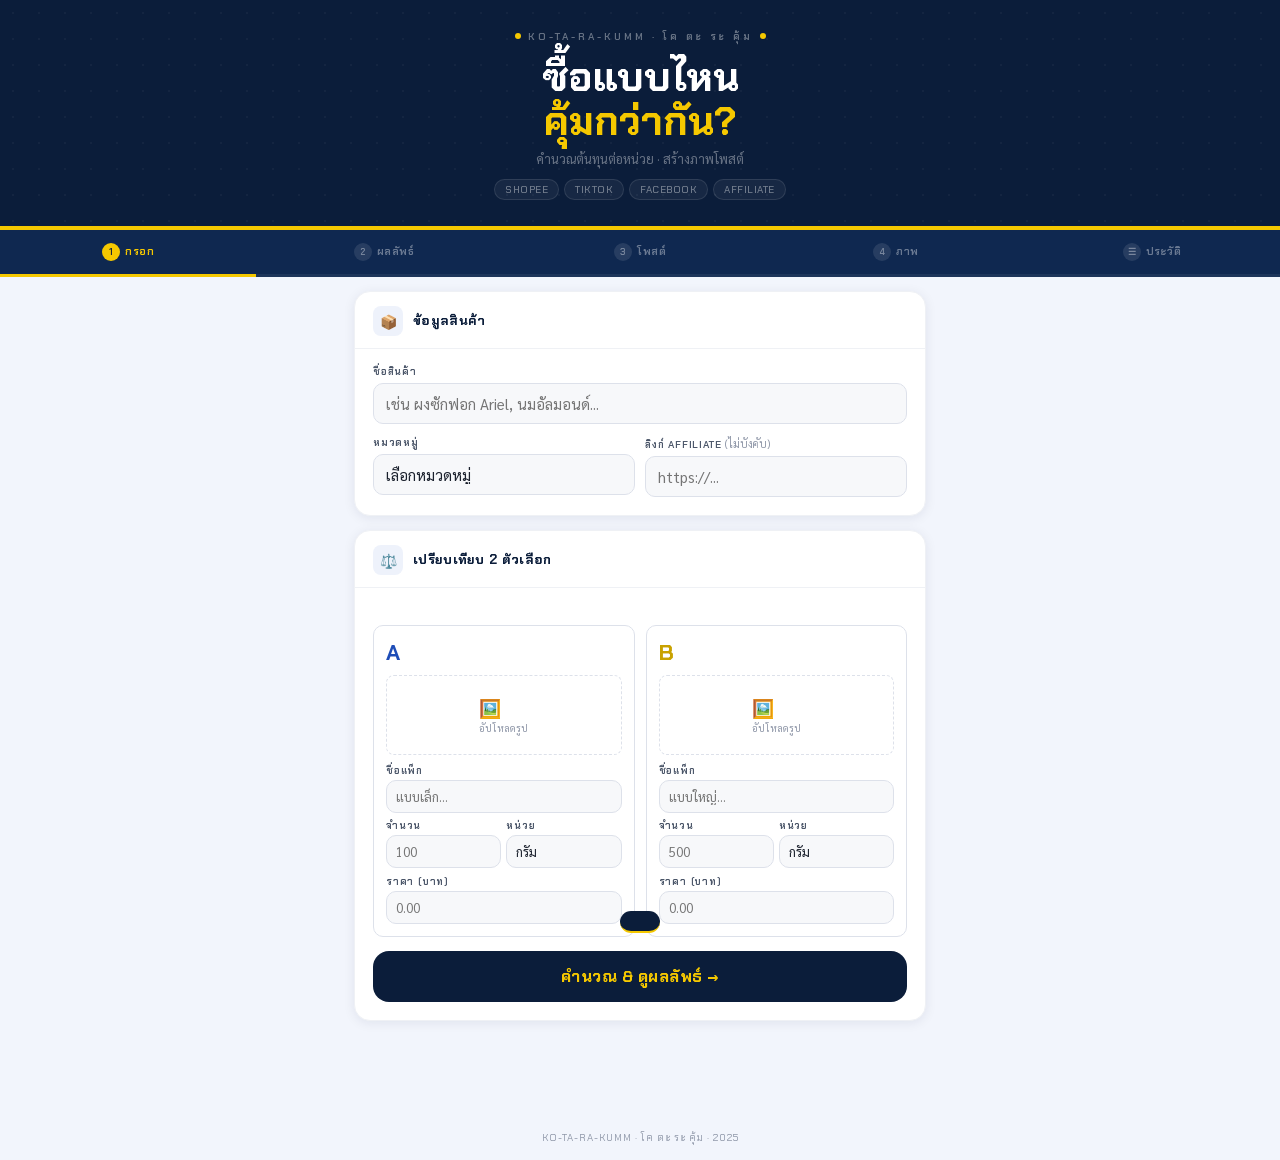
<file:  Index.html>
<!DOCTYPE html>
<html lang="th">
<head>
<meta charset="UTF-8"/>
<meta name="viewport" content="width=device-width,initial-scale=1.0"/>
<title>Ko-Ta-Ra-Kumm · โค ตะ ระ คุ้ม</title>
<link rel="preconnect" href="https://fonts.googleapis.com"/>
<link href="https://fonts.googleapis.com/css2?family=Chakra+Petch:wght@400;500;600;700&family=Sarabun:wght@400;500;600&display=swap" rel="stylesheet"/>
<style>
:root{
  --navy:#0B1D3A;--navy2:#0F2850;--blue:#1E4DB7;--blue2:#2D62D9;--bluebg:#EEF2FB;--blue50:#F2F5FC;
  --yellow:#F5C800;--yellowlt:#FFF3A0;--yellowdk:#C9A200;
  --white:#fff;--off:#F7F8FA;
  --g50:#F9FAFB;--g100:#EFF1F5;--g200:#DDE1EA;--g400:#8F97A8;--g600:#4A5568;--g800:#1A202C;
  --sh:0 2px 12px rgba(11,29,58,0.08);--shmd:0 8px 28px rgba(11,29,58,0.14);
  --r:16px;--rsm:10px;
}
*,*::before,*::after{box-sizing:border-box;margin:0;padding:0;}
html{scroll-behavior:smooth;}
body{font-family:'Sarabun',sans-serif;background:var(--blue50);color:var(--g800);min-height:100vh;-webkit-font-smoothing:antialiased;overflow-x:hidden;}
.cp{font-family:'Chakra Petch',sans-serif;}

/* ── HEADER ── */
header{background:var(--navy);padding:22px 20px 30px;text-align:center;position:relative;overflow:hidden;}
header::after{content:'';position:absolute;bottom:0;left:0;right:0;height:4px;background:var(--yellow);}
header::before{content:'';position:absolute;inset:0;background-image:radial-gradient(rgba(255,255,255,0.035) 1px,transparent 1px);background-size:26px 26px;pointer-events:none;}
.brand{display:inline-flex;align-items:center;gap:7px;margin-bottom:12px;}
.bdot{width:6px;height:6px;background:var(--yellow);border-radius:50%;}
.bname{font-family:'Chakra Petch',sans-serif;font-size:10px;font-weight:600;color:rgba(255,255,255,0.38);letter-spacing:3px;text-transform:uppercase;}
.htitle{font-family:'Chakra Petch',sans-serif;font-size:clamp(24px,6.5vw,40px);font-weight:700;color:#fff;line-height:1.1;margin-bottom:7px;}
.htitle em{font-style:normal;color:var(--yellow);}
.hsub{font-size:13px;color:rgba(255,255,255,0.38);}
.chips{display:flex;justify-content:center;flex-wrap:wrap;gap:5px;margin-top:12px;}
.chip{background:rgba(255,255,255,0.05);border:1px solid rgba(255,255,255,0.1);color:rgba(255,255,255,0.4);border-radius:100px;padding:3px 10px;font-family:'Chakra Petch',sans-serif;font-size:10px;font-weight:500;letter-spacing:.5px;}

/* ── TAB NAV ── */
.tabnav{background:var(--navy2);border-bottom:3px solid rgba(255,255,255,0.06);display:flex;position:sticky;top:0;z-index:100;}
.tab{flex:1;padding:13px 4px;text-align:center;font-family:'Chakra Petch',sans-serif;font-size:11px;font-weight:600;color:rgba(255,255,255,0.38);letter-spacing:.5px;text-transform:uppercase;cursor:pointer;border-bottom:3px solid transparent;margin-bottom:-3px;transition:color .18s,border-color .18s;user-select:none;}
.tab.on{color:var(--yellow);border-color:var(--yellow);}
.tab-num{display:inline-flex;align-items:center;justify-content:center;width:18px;height:18px;border-radius:50%;background:rgba(255,255,255,0.1);font-size:9px;margin-right:5px;transition:background .18s;}
.tab.on .tab-num{background:var(--yellow);color:var(--navy);}
.tab-done{background:rgba(46,213,115,0.25);color:#2ED573;}

/* ── PAGES ── */
.page{display:none;max-width:600px;margin:0 auto;padding:14px 14px 80px;}
.page.on{display:block;}

/* ── CARDS ── */
.card{background:var(--white);border-radius:var(--r);box-shadow:var(--sh);margin-bottom:14px;overflow:hidden;border:1px solid var(--g100);}
.ch{padding:14px 18px 12px;border-bottom:1px solid var(--g100);display:flex;align-items:center;gap:10px;}
.ci{width:30px;height:30px;background:var(--bluebg);border-radius:8px;display:flex;align-items:center;justify-content:center;font-size:14px;flex-shrink:0;}
.ci.y{background:#FFF9D0;}.ci.g{background:#E6FAF0;}
.ct{font-family:'Chakra Petch',sans-serif;font-size:13px;font-weight:700;color:var(--navy);letter-spacing:.3px;}
.cb{padding:16px 18px 18px;}

/* ── FIELDS ── */
.f{margin-bottom:12px;}.f:last-child{margin-bottom:0;}
label{display:block;font-family:'Chakra Petch',sans-serif;font-size:10px;font-weight:600;color:var(--g600);margin-bottom:5px;letter-spacing:.8px;text-transform:uppercase;}
label .opt{font-family:'Sarabun',sans-serif;font-weight:400;color:var(--g400);text-transform:none;letter-spacing:0;font-size:11px;}
input,select{width:100%;padding:10px 12px;border:1.5px solid var(--g200);border-radius:var(--rsm);font-family:'Sarabun',sans-serif;font-size:15px;color:var(--g800);background:var(--off);outline:none;-webkit-appearance:none;transition:border-color .15s,box-shadow .15s,background .15s;}
input:focus,select:focus{border-color:var(--blue2);box-shadow:0 0 0 3px rgba(30,77,183,0.1);background:var(--white);}
.g2{display:grid;grid-template-columns:1fr 1fr;gap:10px;}

/* ── A/B PANELS ── */
.ab{display:grid;grid-template-columns:1fr 1fr;gap:11px;}
.op{border:1.5px solid var(--g200);border-radius:var(--rsm);padding:12px;transition:border-color .2s,background .2s,box-shadow .2s;}
.op.wa{border-color:var(--blue);background:#F0F5FF;box-shadow:0 0 0 3px rgba(30,77,183,0.08);}
.op.wb{border-color:var(--yellowdk);background:#FFFCEB;box-shadow:0 0 0 3px rgba(201,162,0,0.1);}
.ol{font-family:'Chakra Petch',sans-serif;font-size:22px;font-weight:700;margin-bottom:8px;}
.la{color:var(--blue);}.lb{color:var(--yellowdk);}
.drop{border:1.5px dashed var(--g200);border-radius:8px;height:80px;display:flex;flex-direction:column;align-items:center;justify-content:center;cursor:pointer;overflow:hidden;position:relative;margin-bottom:9px;transition:border-color .15s;}
.drop:hover{border-color:var(--blue2);}
.drop input{position:absolute;inset:0;opacity:0;cursor:pointer;width:100%;height:100%;}
.di{font-size:18px;margin-bottom:2px;}.dt{font-size:10px;color:var(--g400);}
.of .f{margin-bottom:6px;}.of label{font-size:10px;margin-bottom:3px;}
.of input,.of select{font-size:13px;padding:7px 9px;}
.m2{display:grid;grid-template-columns:1fr 1fr;gap:5px;}

/* ── UNIT SYNC ── */
.unit-sync{font-family:'Chakra Petch',sans-serif;font-size:10px;color:var(--blue2);font-weight:600;margin-bottom:8px;display:flex;align-items:center;gap:5px;opacity:0;transition:opacity .2s;}
.unit-sync.show{opacity:1;}

/* ── CALC BUTTON ── */
.btn-calc{width:100%;background:var(--navy);color:var(--yellow);border:none;border-radius:var(--r);padding:15px;font-family:'Chakra Petch',sans-serif;font-size:16px;font-weight:700;cursor:pointer;margin-top:14px;letter-spacing:.5px;transition:background .15s,transform .1s;display:flex;align-items:center;justify-content:center;gap:8px;}
.btn-calc:hover{background:var(--navy2);transform:translateY(-1px);}
.btn-calc:active{transform:scale(0.98);}

/* ── LIVE BADGE ── */
.live-badge{display:inline-flex;align-items:center;gap:5px;background:rgba(46,213,115,0.12);border:1px solid rgba(46,213,115,0.3);border-radius:100px;padding:3px 10px;font-family:'Chakra Petch',sans-serif;font-size:10px;font-weight:600;color:#1a7a45;margin-bottom:12px;}
.live-dot{width:6px;height:6px;border-radius:50%;background:#2ED573;animation:blink 1.5s infinite;}
@keyframes blink{0%,100%{opacity:1;}50%{opacity:0.3;}}

/* ── RESULT CARDS ── */
.winner-block{background:var(--navy);border-radius:var(--r);padding:18px 16px 15px;text-align:center;margin-bottom:12px;position:relative;overflow:hidden;}
.winner-block::after{content:'';position:absolute;bottom:0;left:0;right:0;height:3px;background:var(--yellow);}
.we{font-family:'Chakra Petch',sans-serif;font-size:10px;font-weight:600;color:var(--yellow);letter-spacing:2.5px;text-transform:uppercase;margin-bottom:5px;}
.wn{font-family:'Chakra Petch',sans-serif;font-size:20px;font-weight:700;color:#fff;line-height:1.2;margin-bottom:3px;}
.ws{font-size:12px;color:rgba(255,255,255,0.38);}

.cr{display:grid;grid-template-columns:1fr 38px 1fr;gap:7px;align-items:center;margin-bottom:11px;}
.cb2{border-radius:var(--rsm);padding:12px 9px;text-align:center;}
.cb2.win{background:var(--blue50);border:2px solid var(--blue);}
.cb2.lose{background:var(--off);border:1.5px solid var(--g200);}
.cbl{font-family:'Chakra Petch',sans-serif;font-size:9px;font-weight:600;color:var(--g400);text-transform:uppercase;letter-spacing:.8px;margin-bottom:3px;}
.cbn{font-family:'Chakra Petch',sans-serif;font-size:12px;font-weight:600;margin-bottom:2px;color:var(--g800);}
.cbp{font-family:'Chakra Petch',sans-serif;font-size:20px;font-weight:700;color:var(--blue);}
.cb2.lose .cbp{color:var(--g400);}
.cbu{font-size:10px;color:var(--g400);margin-top:1px;}
.vsp{width:38px;height:38px;border-radius:50%;background:var(--navy);color:var(--yellow);display:flex;align-items:center;justify-content:center;font-family:'Chakra Petch',sans-serif;font-size:10px;font-weight:700;flex-shrink:0;}

.bw{margin:9px 0 12px;}
.bt{display:flex;justify-content:space-between;font-family:'Chakra Petch',sans-serif;font-size:11px;color:var(--g400);margin-bottom:5px;}
.btr{background:var(--g100);border-radius:100px;height:7px;overflow:hidden;}
.bfill{height:100%;border-radius:100px;background:linear-gradient(90deg,var(--blue),var(--yellow));transition:width .8s cubic-bezier(.4,0,.2,1);}
.s4{display:grid;grid-template-columns:1fr 1fr;gap:7px;}
.sb{background:var(--off);border:1px solid var(--g100);border-radius:var(--rsm);padding:12px;text-align:center;}
.sv{font-family:'Chakra Petch',sans-serif;font-size:17px;font-weight:700;color:var(--navy);}
.sl{font-size:11px;color:var(--g400);margin-top:2px;}
.sb.acc{background:var(--navy);border-color:var(--navy);}
.sb.acc .sv{color:var(--yellow);}.sb.acc .sl{color:rgba(255,255,255,0.35);}

/* ── POST KIT ── */
.kit-wrap{display:grid;gap:10px;}
.kit-head{display:flex;align-items:center;justify-content:space-between;margin-bottom:8px;}
.kit-label{font-family:'Chakra Petch',sans-serif;font-size:10px;font-weight:600;color:var(--g400);text-transform:uppercase;letter-spacing:1px;}
.kit-copy{background:var(--navy);color:var(--yellow);border:none;border-radius:8px;padding:6px 14px;font-family:'Chakra Petch',sans-serif;font-size:11px;font-weight:700;cursor:pointer;transition:background .15s;letter-spacing:.3px;}
.kit-copy:hover{background:var(--navy2);}
.kit-copy.ok{background:#1a7a45;color:#fff;}

.hooks-grid{display:grid;gap:6px;max-height:320px;overflow-y:auto;padding-right:2px;}
.hrow{display:flex;align-items:flex-start;gap:8px;background:var(--off);border:1px solid var(--g100);border-radius:var(--rsm);padding:9px 11px;cursor:pointer;transition:border-color .13s,background .13s;}
.hrow:hover{border-color:var(--blue2);background:var(--bluebg);}
.hrow.selected{border-color:var(--blue);background:var(--bluebg);}
.hnum{font-family:'Chakra Petch',sans-serif;font-size:10px;font-weight:600;color:var(--g400);min-width:18px;padding-top:1px;}
.htxt{font-size:13px;color:var(--g800);flex:1;line-height:1.45;}
.hck{font-size:14px;opacity:.3;transition:opacity .13s;flex-shrink:0;margin-top:1px;}
.hrow:hover .hck,.hrow.selected .hck{opacity:1;}

.ctabs{display:flex;gap:5px;margin-bottom:10px;}
.ctab{padding:6px 13px;border-radius:100px;border:1.5px solid var(--g200);background:var(--white);font-family:'Chakra Petch',sans-serif;font-size:11px;font-weight:600;color:var(--g600);cursor:pointer;white-space:nowrap;transition:all .13s;letter-spacing:.3px;}
.ctab.on{background:var(--navy);color:var(--yellow);border-color:var(--navy);}
.capbox{background:var(--off);border:1px solid var(--g100);border-radius:var(--rsm);padding:13px;font-size:13px;line-height:1.8;color:var(--g800);white-space:pre-wrap;}

.copy-all{width:100%;background:var(--yellow);color:var(--navy);border:none;border-radius:var(--r);padding:13px;font-family:'Chakra Petch',sans-serif;font-size:14px;font-weight:700;cursor:pointer;display:flex;align-items:center;justify-content:center;gap:8px;transition:background .15s,transform .1s;margin-top:10px;letter-spacing:.3px;}
.copy-all:hover{background:var(--yellowlt);transform:translateY(-1px);}
.copy-all.ok{background:#2ED573;color:var(--white);}

/* ── IMAGE GEN ── */
.trow{display:flex;gap:7px;overflow-x:auto;padding-bottom:5px;margin-bottom:12px;}
.tth{flex-shrink:0;width:84px;border-radius:8px;overflow:hidden;border:2px solid var(--g200);cursor:pointer;transition:border-color .13s,transform .1s;}
.tth.on{border-color:var(--blue);transform:scale(1.05);}
.tin{height:100px;display:flex;align-items:center;justify-content:center;font-size:19px;}
.tlbl{background:var(--off);padding:4px;font-family:'Chakra Petch',sans-serif;font-size:9px;font-weight:600;text-align:center;color:var(--g600);letter-spacing:.3px;}
.t1 .tin{background:#0B1D3A;}.t2 .tin{background:#F4F6FA;}.t3 .tin{background:#0D1117;}.t4 .tin{background:#1E4DB7;}.t5 .tin{background:#0f1b35;}
.cw{border-radius:var(--rsm);overflow:hidden;margin-bottom:12px;box-shadow:var(--shmd);}
.cw canvas{display:block;width:100%;height:auto;}
.btn-exp{width:100%;background:var(--navy);color:var(--yellow);border:none;border-radius:var(--r);padding:13px;font-family:'Chakra Petch',sans-serif;font-size:14px;font-weight:700;cursor:pointer;display:flex;align-items:center;justify-content:center;gap:8px;transition:background .15s,transform .1s;letter-spacing:.3px;}
.btn-exp:hover{background:var(--navy2);transform:translateY(-1px);}
.egrid{display:grid;grid-template-columns:1fr 1fr;gap:9px;margin-bottom:14px;}
.btn-lt{background:var(--off);border:1.5px solid var(--g200);color:var(--navy);border-radius:var(--r);padding:12px;font-family:'Chakra Petch',sans-serif;font-size:13px;font-weight:600;cursor:pointer;display:flex;align-items:center;justify-content:center;gap:6px;transition:all .13s;letter-spacing:.3px;}
.btn-lt:hover{background:var(--bluebg);border-color:var(--blue);}
.divr{display:flex;align-items:center;gap:8px;font-family:'Chakra Petch',sans-serif;font-size:10px;font-weight:600;letter-spacing:1.5px;text-transform:uppercase;color:var(--g400);margin:14px 0 11px;}
.divr::before,.divr::after{content:'';flex:1;height:1px;background:var(--g100);}

/* ── NEXT PAGE BTN ── */
.btn-next{width:100%;background:var(--blue);color:var(--white);border:none;border-radius:var(--r);padding:15px;font-family:'Chakra Petch',sans-serif;font-size:15px;font-weight:700;cursor:pointer;display:flex;align-items:center;justify-content:center;gap:8px;transition:background .15s,transform .1s;margin-top:6px;letter-spacing:.3px;}
.btn-next:hover{background:var(--blue2);transform:translateY(-1px);}

/* ── WATERMARK SETTINGS ── */
.wm-preview{background:var(--navy);border-radius:var(--rsm);padding:12px 16px;display:flex;align-items:center;justify-content:space-between;margin-top:10px;}
.wm-preview-txt{font-family:'Chakra Petch',sans-serif;font-size:11px;color:var(--yellow);letter-spacing:1px;}
.wm-preview-sub{font-size:10px;color:rgba(255,255,255,0.35);margin-top:2px;}
.toggle-row{display:flex;align-items:center;justify-content:space-between;padding:10px 0;border-bottom:1px solid var(--g100);}
.toggle-row:last-child{border-bottom:none;padding-bottom:0;}
.toggle-lbl{font-family:'Chakra Petch',sans-serif;font-size:11px;font-weight:600;color:var(--g600);letter-spacing:.5px;}
.toggle-sub{font-size:11px;color:var(--g400);margin-top:2px;}
.toggle{position:relative;width:42px;height:24px;flex-shrink:0;}
.toggle input{opacity:0;width:0;height:0;}
.toggle-slider{position:absolute;inset:0;background:var(--g200);border-radius:100px;cursor:pointer;transition:background .2s;}
.toggle-slider::before{content:'';position:absolute;width:18px;height:18px;left:3px;top:3px;background:#fff;border-radius:50%;transition:transform .2s;}
.toggle input:checked+.toggle-slider{background:var(--blue);}
.toggle input:checked+.toggle-slider::before{transform:translateX(18px);}

/* ── HISTORY ── */
.hist-item{background:var(--off);border:1px solid var(--g100);border-radius:var(--rsm);padding:11px 13px;display:flex;align-items:center;gap:10px;cursor:pointer;transition:border-color .13s,background .13s;margin-bottom:7px;}
.hist-item:hover{border-color:var(--blue2);background:var(--bluebg);}
.hist-badge{width:32px;height:32px;border-radius:8px;background:var(--navy);color:var(--yellow);font-family:'Chakra Petch',sans-serif;font-size:10px;font-weight:700;display:flex;align-items:center;justify-content:center;flex-shrink:0;letter-spacing:.3px;}
.hist-info{flex:1;min-width:0;}
.hist-pn{font-family:'Chakra Petch',sans-serif;font-size:12px;font-weight:600;color:var(--navy);white-space:nowrap;overflow:hidden;text-overflow:ellipsis;}
.hist-sub{font-size:11px;color:var(--g400);margin-top:2px;}
.hist-del{font-size:14px;opacity:.35;transition:opacity .13s;flex-shrink:0;cursor:pointer;padding:4px;}
.hist-del:hover{opacity:1;}
.hist-empty{text-align:center;padding:28px;font-family:'Chakra Petch',sans-serif;font-size:11px;color:var(--g400);letter-spacing:.5px;}
.btn-clr{background:transparent;border:1.5px solid var(--g200);color:var(--g600);border-radius:var(--rsm);padding:7px 14px;font-family:'Chakra Petch',sans-serif;font-size:11px;font-weight:600;cursor:pointer;transition:all .13s;}
.btn-clr:hover{border-color:#E53E3E;color:#E53E3E;}

/* ── TOAST ── */
.toast{position:fixed;bottom:22px;left:50%;transform:translateX(-50%) translateY(55px);background:var(--navy);color:#fff;padding:10px 20px;border-radius:100px;font-family:'Chakra Petch',sans-serif;font-size:12px;font-weight:600;letter-spacing:.3px;z-index:999;pointer-events:none;white-space:nowrap;transition:transform .25s cubic-bezier(.4,0,.2,1);border-bottom:2px solid var(--yellow);}
.toast.show{transform:translateX(-50%) translateY(0);}

@keyframes up{from{opacity:0;transform:translateY(12px)}to{opacity:1;transform:translateY(0)}}
.ani{animation:up .28s ease both;}
footer{text-align:center;padding:16px;font-family:'Chakra Petch',sans-serif;font-size:10px;color:var(--g400);letter-spacing:1px;}
::-webkit-scrollbar{width:3px;height:3px;}
::-webkit-scrollbar-thumb{background:var(--g200);border-radius:2px;}
</style>
</head>
<body>

<header>
  <div class="brand"><div class="bdot"></div><span class="bname">Ko-Ta-Ra-Kumm · โค ตะ ระ คุ้ม</span><div class="bdot"></div></div>
  <h1 class="htitle">ซื้อแบบไหน<br><em>คุ้มกว่ากัน?</em></h1>
  <p class="hsub">คำนวณต้นทุนต่อหน่วย · สร้างภาพโพสต์</p>
  <div class="chips"><span class="chip">SHOPEE</span><span class="chip">TIKTOK</span><span class="chip">FACEBOOK</span><span class="chip">AFFILIATE</span></div>
</header>

<!-- TAB NAV -->
<nav class="tabnav">
  <div class="tab on" id="t0" onclick="goTab(0)"><span class="tab-num">1</span>กรอก</div>
  <div class="tab" id="t1" onclick="goTab(1)"><span class="tab-num">2</span>ผลลัพธ์</div>
  <div class="tab" id="t2" onclick="goTab(2)"><span class="tab-num">3</span>โพสต์</div>
  <div class="tab" id="t3" onclick="goTab(3)"><span class="tab-num">4</span>ภาพ</div>
  <div class="tab" id="t4" onclick="goTab(4)"><span class="tab-num">☰</span>ประวัติ</div>
</nav>

<!-- ═══════════════════════════════════════════
     PAGE 0 — กรอกข้อมูล
═══════════════════════════════════════════ -->
<div class="page on" id="p0">

  <div class="card">
    <div class="ch"><div class="ci">📦</div><div class="ct">ข้อมูลสินค้า</div></div>
    <div class="cb">
      <div class="f"><label>ชื่อสินค้า</label><input type="text" id="pname" placeholder="เช่น ผงซักฟอก Ariel, นมอัลมอนด์..." oninput="liveCalc()"/></div>
      <div class="g2">
        <div class="f" style="margin-bottom:0"><label>หมวดหมู่</label>
          <select id="cat"><option value="">เลือกหมวดหมู่</option><option>🧴 ของใช้ในบ้าน</option><option>🥤 อาหาร & เครื่องดื่ม</option><option>💄 ความงาม & สุขภาพ</option><option>👕 เสื้อผ้า</option><option>📱 อิเล็กทรอนิกส์</option><option>🐾 สัตว์เลี้ยง</option><option>🌿 อาหารเสริม</option><option>⚙️ อื่นๆ</option></select>
        </div>
        <div class="f" style="margin-bottom:0"><label>ลิงก์ Affiliate <span class="opt">(ไม่บังคับ)</span></label><input type="url" id="aff" placeholder="https://..."/></div>
      </div>
    </div>
  </div>

  <div class="card">
    <div class="ch"><div class="ci">⚖️</div><div class="ct">เปรียบเทียบ 2 ตัวเลือก</div></div>
    <div class="cb">
      <div id="usync" class="unit-sync">⟳ หน่วยสองฝั่งต่างกัน — ระบบแปลงให้อัตโนมัติ</div>
      <div class="ab">
        <!-- A -->
        <div class="op" id="pa">
          <div class="ol la">A</div>
          <div class="drop"><input type="file" accept="image/*" onchange="upImg('a',event)"/><div id="pva"><div class="di">🖼️</div><div class="dt">อัปโหลดรูป</div></div></div>
          <div class="of">
            <div class="f"><label>ชื่อแพ็ก</label><input type="text" id="an" placeholder="แบบเล็ก…" oninput="liveCalc()"/></div>
            <div class="m2">
              <div class="f" style="margin-bottom:0"><label>จำนวน</label><input type="number" id="aq" placeholder="100" min="0" step="any" oninput="liveCalc()"/></div>
              <div class="f" style="margin-bottom:0"><label>หน่วย</label>
                <select id="au" onchange="syncUnit();liveCalc()">
                  <option>กรัม</option><option>กิโลกรัม</option><option>มล.</option><option>ลิตร</option><option>ชิ้น</option><option>แผ่น</option><option>เม็ด</option><option>ซอง</option><option>กล่อง</option><option>แพ็ก</option><option>ขวด</option>
                </select>
              </div>
            </div>
            <div class="f" style="margin-top:7px;margin-bottom:0"><label>ราคา (บาท)</label><input type="number" id="ap" placeholder="0.00" min="0" step="any" oninput="liveCalc()"/></div>
          </div>
        </div>
        <!-- B -->
        <div class="op" id="pb">
          <div class="ol lb">B</div>
          <div class="drop"><input type="file" accept="image/*" onchange="upImg('b',event)"/><div id="pvb"><div class="di">🖼️</div><div class="dt">อัปโหลดรูป</div></div></div>
          <div class="of">
            <div class="f"><label>ชื่อแพ็ก</label><input type="text" id="bn" placeholder="แบบใหญ่…" oninput="liveCalc()"/></div>
            <div class="m2">
              <div class="f" style="margin-bottom:0"><label>จำนวน</label><input type="number" id="bq" placeholder="500" min="0" step="any" oninput="liveCalc()"/></div>
              <div class="f" style="margin-bottom:0"><label>หน่วย</label>
                <select id="bu" onchange="liveCalc()">
                  <option>กรัม</option><option>กิโลกรัม</option><option>มล.</option><option>ลิตร</option><option>ชิ้น</option><option>แผ่น</option><option>เม็ด</option><option>ซอง</option><option>กล่อง</option><option>แพ็ก</option><option>ขวด</option>
                </select>
              </div>
            </div>
            <div class="f" style="margin-top:7px;margin-bottom:0"><label>ราคา (บาท)</label><input type="number" id="bp" placeholder="0.00" min="0" step="any" oninput="liveCalc()"/></div>
          </div>
        </div>
      </div>
      <button class="btn-calc" onclick="doCalc()">คำนวณ & ดูผลลัพธ์ →</button>
    </div>
  </div>

</div>

<!-- ═══════════════════════════════════════════
     PAGE 1 — ผลลัพธ์
═══════════════════════════════════════════ -->
<div class="page" id="p1">
  <div id="livebadge" class="live-badge" style="display:none;"><div class="live-dot"></div>LIVE · อัปเดตอัตโนมัติ</div>

  <div class="card ani">
    <div class="ch"><div class="ci y">🏆</div><div class="ct">ผลการเปรียบเทียบ</div></div>
    <div class="cb">
      <div class="winner-block">
        <div class="we">แนะนำให้เลือก</div>
        <div class="wn" id="wn">—</div>
        <div class="ws" id="ws">—</div>
      </div>
      <div class="cr">
        <div class="cb2" id="bxa"><div class="cbl">ตัวเลือก A</div><div class="cbn" id="ran">—</div><div class="cbp" id="rap">—</div><div class="cbu" id="rau">บาท/หน่วย</div></div>
        <div class="vsp">VS</div>
        <div class="cb2" id="bxb"><div class="cbl">ตัวเลือก B</div><div class="cbn" id="rbn">—</div><div class="cbp" id="rbp">—</div><div class="cbu" id="rbu">บาท/หน่วย</div></div>
      </div>
      <div class="bw">
        <div class="bt"><span>ความต่าง</span><span id="ptxt">0%</span></div>
        <div class="btr"><div class="bfill" id="bar" style="width:0%"></div></div>
      </div>
      <div class="s4">
        <div class="sb"><div class="sv" id="sd">—</div><div class="sl">ต่างกันต่อหน่วย</div></div>
        <div class="sb acc"><div class="sv" id="sp">—</div><div class="sl">คุ้มกว่า</div></div>
        <div class="sb"><div class="sv" id="s1">—</div><div class="sl">ประหยัดต่อ 100</div></div>
        <div class="sb"><div class="sv" id="sk">—</div><div class="sl">ประหยัดต่อ 1,000</div></div>
      </div>
    </div>
  </div>
  <button class="btn-next" onclick="goTab(2)">สร้างชุดโพสต์ →</button>
</div>

<!-- ═══════════════════════════════════════════
     PAGE 2 — ชุดโพสต์ (Hook + Caption)
═══════════════════════════════════════════ -->
<div class="page" id="p2">
  <div class="card ani">
    <div class="ch"><div class="ci">🪝</div><div class="ct">เลือก Hook</div></div>
    <div class="cb">
      <div class="kit-head"><span class="kit-label">คลิกเลือก 1 hook</span><button class="kit-copy" id="hcopy-btn" onclick="copyHook()">คัดลอก Hook</button></div>
      <div class="hooks-grid" id="hl"></div>
    </div>
  </div>

  <div class="card ani">
    <div class="ch"><div class="ci g">✍️</div><div class="ct">Caption</div></div>
    <div class="cb">
      <div class="ctabs">
        <button class="ctab on" onclick="swc(0,this)">💰 คุ้มค่า</button>
        <button class="ctab" onclick="swc(1,this)">💵 ประหยัด</button>
        <button class="ctab" onclick="swc(2,this)">🔥 โปรแรง</button>
      </div>
      <div class="capbox" id="ctxt"></div>
    </div>
  </div>

  <div class="card ani">
    <div class="ch"><div class="ci y">📦</div><div class="ct">ชุดโพสต์สำเร็จรูป — Copy ครั้งเดียวจบ</div></div>
    <div class="cb">
      <div style="background:var(--off);border:1px solid var(--g100);border-radius:var(--rsm);padding:13px;font-size:12px;line-height:1.8;color:var(--g600);white-space:pre-wrap;" id="fullkit">—</div>
      <button class="copy-all" id="copy-all-btn" onclick="copyAll()">📋 Copy ชุดโพสต์ทั้งหมด</button>
    </div>
  </div>

  <button class="btn-next" onclick="goTab(3)">สร้างภาพโพสต์ →</button>
</div>

<!-- ═══════════════════════════════════════════
     PAGE 3 — สร้างภาพ
═══════════════════════════════════════════ -->
<div class="page" id="p3">

  <div class="card ani">
    <div class="ch"><div class="ci">🤫</div><div class="ct">ภาพ 1 — ให้ทายก่อน</div></div>
    <div class="cb">
      <div class="egrid">
        <div class="cw" style="margin-bottom:0"><canvas id="tc1" width="1080" height="1350"></canvas></div>
        <div class="cw" style="margin-bottom:0"><canvas id="tc2" width="1080" height="1350"></canvas></div>
      </div>
      <div class="egrid">
        <button class="btn-lt" onclick="expCv('tc1','teaser-light')">⬇ Light</button>
        <button class="btn-exp" onclick="expCv('tc2','teaser-dark')">⬇ Dark</button>
      </div>
    </div>
  </div>

  <div class="card ani">
    <div class="ch"><div class="ci y">🏆</div><div class="ct">ภาพ 2 — เฉลยพร้อมราคา</div></div>
    <div class="cb">
      <div class="trow">
        <div class="tth t1 on" onclick="st(0,this)"><div class="tin">🌙</div><div class="tlbl">DARK NAVY</div></div>
        <div class="tth t2" onclick="st(1,this)"><div class="tin">☀️</div><div class="tlbl">LIGHT</div></div>
        <div class="tth t3" onclick="st(2,this)"><div class="tin">🌑</div><div class="tlbl">PURE DARK</div></div>
        <div class="tth t4" onclick="st(3,this)"><div class="tin">🔵</div><div class="tlbl">BLUE BRAND</div></div>
        <div class="tth t5" onclick="st(4,this)"><div class="tin">🌊</div><div class="tlbl">DEEP BLUE</div></div>
      </div>
      <div class="cw"><canvas id="rc" width="1080" height="1350"></canvas></div>
      <button class="btn-exp" onclick="expCv('rc','reveal')">⬇ บันทึกภาพเฉลย JPG</button>
    </div>
  </div>

</div>

<footer>KO-TA-RA-KUMM · โค ตะ ระ คุ้ม · 2025</footer>
<div class="toast" id="toast"></div>

<script>
// ── STATE ──────────────────────────────────────────────
let iA=null,iB=null,R=null,aC=0,aT=0,caps=[],selHook=null,liveTimer=null;

// ── TAB NAVIGATION ─────────────────────────────────────
function goTab(i){
  [0,1,2,3].forEach(j=>{
    document.getElementById('p'+j).classList.toggle('on',j===i);
    document.getElementById('t'+j).classList.toggle('on',j===i);
  });
  window.scrollTo({top:0,behavior:'smooth'});
}

// ── UNIT SYNC ──────────────────────────────────────────
const unitMult={'กรัม':1,'กิโลกรัม':1000,'มล.':1,'ลิตร':1000,'ชิ้น':1,'แผ่น':1,'เม็ด':1,'ซอง':1,'กล่อง':1,'แพ็ก':1,'ขวด':1};
function syncUnit(){
  const au=document.getElementById('au').value;
  const bu=document.getElementById('bu').value;
  const sync=document.getElementById('usync');
  sync.classList.toggle('show', au!==bu);
}

// effective qty converting to common base
function effQty(q,u){
  return q*(unitMult[u]||1);
}

// ── LIVE CALC ─────────────────────────────────────────
function liveCalc(){
  clearTimeout(liveTimer);
  liveTimer=setTimeout(()=>{
    const aq=parseFloat(document.getElementById('aq').value)||0;
    const ap=parseFloat(document.getElementById('ap').value)||0;
    const bq=parseFloat(document.getElementById('bq').value)||0;
    const bp=parseFloat(document.getElementById('bp').value)||0;
    const au=document.getElementById('au').value;
    const bu=document.getElementById('bu').value;
    if(!aq||!ap||!bq||!bp) return;

    const aeq=effQty(aq,au), beq=effQty(bq,bu);
    const aPpu=ap/aeq, bPpu=bp/beq;
    const wa=aPpu<=bPpu;
    document.getElementById('pa').className='op'+(wa?' wa':'');
    document.getElementById('pb').className='op'+(!wa?' wb':'');
    syncUnit();
    updateResult();
    if(R){rReveal();rTease();}
  },300);
}

// ── DO CALC (button) ────────────────────────────────────
function doCalc(){
  const pn=document.getElementById('pname').value.trim()||'สินค้า';
  const aff=document.getElementById('aff').value.trim();
  const aN=document.getElementById('an').value.trim()||'ตัวเลือก A';
  const aQ=parseFloat(document.getElementById('aq').value)||0;
  const aU=document.getElementById('au').value;
  const aP=parseFloat(document.getElementById('ap').value)||0;
  const bN=document.getElementById('bn').value.trim()||'ตัวเลือก B';
  const bQ=parseFloat(document.getElementById('bq').value)||0;
  const bU=document.getElementById('bu').value;
  const bP=parseFloat(document.getElementById('bp').value)||0;
  if(!aQ||!aP||!bQ||!bP){showT('⚠️ กรุณากรอกจำนวนและราคาให้ครบ');return;}

  const aeq=effQty(aQ,aU),beq=effQty(bQ,bU);
  const aPpu=aP/aeq,bPpu=bP/beq;
  const win=aPpu<=bPpu?'A':'B';
  const wP=win==='A'?aPpu:bPpu,lP=win==='A'?bPpu:aPpu;
  const pct=((lP-wP)/lP)*100,diff=lP-wP;
  R={pn,aff,win,a:{n:aN,q:aQ,u:aU,p:aP,ppu:aPpu,eff:aeq},b:{n:bN,q:bQ,u:bU,p:bP,ppu:bPpu,eff:beq},pct,diff,s100:diff*100,s1k:diff*1000,save:diff*Math.max(aeq,beq),unit:aU};
  updateResult(); bHooks(); bCaps(); rTease(); rReveal();
  // mark tabs done
  document.getElementById('t0').querySelector('.tab-num').classList.add('tab-done');
  document.getElementById('livebadge').style.display='flex';
  goTab(1);
  showT('✅ คำนวณเรียบร้อย!');
}

function fmt(n,d=2){return(+n).toLocaleString('th',{maximumFractionDigits:d});}
function fp(n){return n<10?n.toFixed(4):n.toFixed(2);}

function updateResult(){
  if(!R)return;
  const r=R,wn=r.win==='A'?r.a.n:r.b.n;
  document.getElementById('wn').textContent=`แบบ ${r.win} — ${wn} คุ้มกว่า 🎉`;
  document.getElementById('ws').textContent=`คุ้มกว่า ${r.pct.toFixed(1)}%  ·  ประหยัดได้ ~${fmt(r.save)} บาท`;
  const wa=r.win==='A';
  document.getElementById('bxa').className='cb2 '+(wa?'win':'lose');
  document.getElementById('bxb').className='cb2 '+(wa?'lose':'win');
  ['ran','rbn'].forEach((id,i)=>{document.getElementById(id).textContent=[r.a.n,r.b.n][i];});
  document.getElementById('rap').textContent=fp(r.a.ppu);
  document.getElementById('rbp').textContent=fp(r.b.ppu);
  document.getElementById('rau').textContent='บาท/'+r.a.u;
  document.getElementById('rbu').textContent='บาท/'+r.b.u;
  document.getElementById('bar').style.width=Math.min(r.pct,100)+'%';
  document.getElementById('ptxt').textContent=r.pct.toFixed(1)+'%';
  document.getElementById('sd').textContent=fp(r.diff)+' บาท';
  document.getElementById('sp').textContent=r.pct.toFixed(1)+'%';
  document.getElementById('s1').textContent=fmt(r.s100)+' บาท';
  document.getElementById('sk').textContent=fmt(r.s1k)+' บาท';
}

// ── IMAGE UPLOAD ────────────────────────────────────────
function upImg(s,e){
  const f=e.target.files[0];if(!f)return;
  const r=new FileReader();
  r.onload=ev=>{
    const d=ev.target.result;
    if(s==='a')iA=d;else iB=d;
    document.getElementById('pv'+s).innerHTML=`<img src="${d}" style="width:100%;height:100%;object-fit:cover;"/>`;
    if(R){rTease();rReveal();}
  };r.readAsDataURL(f);
}

// ── HOOKS ───────────────────────────────────────────────
function bHooks(){
  const r=R,pct=r.pct.toFixed(0),sv=fmt(r.save);
  const wn=r.win==='A'?r.a.n:r.b.n,ls=r.win==='A'?r.b.n:r.a.n,p=r.pn;
  const hs=[
    `คนส่วนใหญ่จ่ายแพงกว่า ${pct}% โดยไม่รู้ตัว 😱`,
    `ซื้อผิดแพ็ก เสียเงินฟรี ${sv} บาท!`,
    `ต่างกันแค่แพ็ก แต่จ่ายแพงกว่าหลายร้อย`,
    `ก่อนกดซื้อ ${p} ดูอันนี้ก่อนนะ 👇`,
    `${pct}% ที่คนไม่รู้เรื่อง ${p}`,
    `ยังซื้อ ${ls} อยู่เหรอ? เสียเงินฟรีนะ`,
    `ฉันเพิ่งรู้ว่า ${wn} คุ้มกว่า ${pct}%`,
    `${p} แพ็กไหนคุ้มสุด? สรุปแล้ว!`,
    `ถ้าซื้อ ${p} บ่อย อ่านอันนี้ก่อน`,
    `ประหยัดได้ ${sv} บาท แค่เปลี่ยนแพ็ก`,
    `ทดสอบแล้ว! ${wn} ชนะขาด 🏆`,
    `อย่าซื้อ ${p} ก่อนดูอันนี้`,
    `ราคาต่อหน่วย เปิดหมดเลย 📊`,
    `แพ็กใหญ่ vs แพ็กเล็ก ใครชนะ?`,
    `${p} แพ็กไหนคุ้มสุด? เฉลยแล้ว!`,
    `ไม่มีใครบอกเรื่องนี้มาก่อน เรื่อง ${p}`,
    `เซฟเงินง่ายๆ แค่เลือกแพ็กให้ถูก`,
    `เปรียบเทียบจริง ไม่มีโกง`,
    `Content นี้ประหยัดได้ ${sv} บาท`,
    `ก่อนช้อปครั้งหน้า Pin อันนี้ไว้ก่อน 📌`
  ];
  selHook=null;
  const el=document.getElementById('hl');el.innerHTML='';
  hs.forEach((h,i)=>{
    const d=document.createElement('div');d.className='hrow';
    d.innerHTML=`<span class="hnum">${String(i+1).padStart(2,'0')}</span><span class="htxt">${h}</span><span class="hck">✓</span>`;
    d.onclick=()=>{selHook=h;document.querySelectorAll('.hrow').forEach(r=>r.classList.remove('selected'));d.classList.add('selected');buildKit();};
    el.appendChild(d);
  });
}

// ── CAPTIONS ────────────────────────────────────────────
function bCaps(){
  const r=R,pct=r.pct.toFixed(1),sv=fmt(r.save);
  const wn=r.win==='A'?r.a.n:r.b.n,ls=r.win==='A'?r.b.n:r.a.n;
  const wp=r.win==='A'?fp(r.a.ppu):fp(r.b.ppu),lp=r.win==='A'?fp(r.b.ppu):fp(r.a.ppu);
  const lk=r.aff?`\n\n🔗 ${r.aff}`:'';
  const tags=`\n\n#คุ้มค่า #ประหยัดเงิน #${r.pn.replace(/\s+/g,'')} #ShopSmart #KoTaRaKumm`;
  caps=[
    `📊 ${r.pn} แบบไหนคุ้มกว่ากัน?\n\n✅ ${wn}: ${wp} บาท/${r.unit}\n❌ ${ls}: ${lp} บาท/${r.unit}\n\n🏆 ${wn} คุ้มกว่า ${pct}%\nประหยัดได้ ~${sv} บาท${lk}${tags}`,
    `💰 หยุดเสียเงินโดยเปล่าประโยชน์!\n\n🔴 ${ls} → ${lp} บาท/${r.unit}\n🟢 ${wn} → ${wp} บาท/${r.unit}\n\nต่างกัน ${pct}% ต่อหน่วย\nแค่เปลี่ยนแพ็ก ประหยัดได้ ${sv} บาท!${lk}${tags}`,
    `🔥 ${r.pn} — เปรียบเทียบแล้ว!\n\n💥 ${wn} ชนะขาด!\n✨ ราคา ${wp} บาท/${r.unit}\n🎯 ถูกกว่า ${pct}%\n💸 ประหยัด ${sv} บาท!${lk}${tags}`,
  ];
  swc(0);buildKit();
}
function swc(i){
  aC=i;
  document.getElementById('ctxt').textContent=caps[i]||'';
  document.querySelectorAll('.ctab').forEach((t,j)=>t.classList.toggle('on',j===i));
  buildKit();
}

function buildKit(){
  if(!R)return;
  const hook=selHook||'(เลือก Hook ด้านบน)';
  const cap=caps[aC]||'';
  const full=`${hook}\n\n${cap}`;
  document.getElementById('fullkit').textContent=full;
}

function copyHook(){
  if(!selHook){showT('⚠️ คลิกเลือก Hook ก่อนนะ');return;}
  cpTxt(selHook,'🪝 Copy Hook แล้ว!');
}
function copyAll(){
  const t=document.getElementById('fullkit').textContent;
  if(!t||t==='—'){showT('⚠️ กรอกข้อมูลก่อนนะ');return;}
  cpTxt(t,'📋 Copy ชุดโพสต์แล้ว!');
  const btn=document.getElementById('copy-all-btn');
  btn.classList.add('ok');btn.textContent='✅ Copy แล้ว!';
  setTimeout(()=>{btn.classList.remove('ok');btn.innerHTML='📋 Copy ชุดโพสต์ทั้งหมด';},2000);
}

// ── TEMPLATES ───────────────────────────────────────────
const TPLS=[
  {bg:'#0B1D3A',acc:'#F5C800',tx:'#FFFFFF',sub:'rgba(255,255,255,0.38)',cBg:'rgba(255,255,255,0.06)',cBd:'rgba(255,255,255,0.11)',wBg:'#F5C800',wTx:'#0B1D3A',ln:'rgba(255,255,255,0.05)'},
  {bg:'#F7F8FA',acc:'#1E4DB7',tx:'#0B1D3A',sub:'#8F97A8',cBg:'#FFFFFF',cBd:'#DDE1EA',wBg:'#1E4DB7',wTx:'#FFFFFF',ln:'rgba(11,29,58,0.04)'},
  {bg:'#0D1117',acc:'#FFFFFF',tx:'#FFFFFF',sub:'rgba(255,255,255,0.32)',cBg:'rgba(255,255,255,0.04)',cBd:'rgba(255,255,255,0.08)',wBg:'#FFFFFF',wTx:'#0D1117',ln:'rgba(255,255,255,0.04)'},
  {bg:'#1E4DB7',acc:'#F5C800',tx:'#FFFFFF',sub:'rgba(255,255,255,0.46)',cBg:'rgba(255,255,255,0.1)',cBd:'rgba(255,255,255,0.15)',wBg:'#F5C800',wTx:'#1E4DB7',ln:'rgba(255,255,255,0.07)'},
  {bg:'#0f1b35',acc:'#4D9EFF',tx:'#FFFFFF',sub:'rgba(255,255,255,0.35)',cBg:'rgba(255,255,255,0.05)',cBd:'rgba(77,158,255,0.18)',wBg:'#4D9EFF',wTx:'#0f1b35',ln:'rgba(77,158,255,0.05)'},
];
function st(i,el){aT=i;document.querySelectorAll('.tth').forEach((t,j)=>t.classList.toggle('on',j===i));if(R)rReveal();}

// ── CANVAS UTILS ────────────────────────────────────────
function rr(ctx,x,y,w,h,r){
  ctx.beginPath();ctx.moveTo(x+r,y);ctx.lineTo(x+w-r,y);ctx.quadraticCurveTo(x+w,y,x+w,y+r);
  ctx.lineTo(x+w,y+h-r);ctx.quadraticCurveTo(x+w,y+h,x+w-r,y+h);
  ctx.lineTo(x+r,y+h);ctx.quadraticCurveTo(x,y+h,x,y+h-r);
  ctx.lineTo(x,y+r);ctx.quadraticCurveTo(x,y,x+r,y);ctx.closePath();
}

// fit text: shrink font until fits maxW
function ft(ctx,t,x,y,maxW,sz,wt,col){
  if(!t)return;
  let s=sz;
  ctx.font=`${wt} ${s}px 'Chakra Petch'`;
  while(ctx.measureText(t).width>maxW&&s>12){s--;ctx.font=`${wt} ${s}px 'Chakra Petch'`;}
  ctx.fillStyle=col;ctx.fillText(t,x,y);
}

// Sarabun text
function st2(ctx,t,x,y,sz,col,align){
  ctx.font=`500 ${sz}px Sarabun`;ctx.fillStyle=col;ctx.textAlign=align||'center';ctx.fillText(t,x,y);
}

function grid(ctx,W,H,col){
  ctx.strokeStyle=col;ctx.lineWidth=1;
  for(let x=0;x<W;x+=60){ctx.beginPath();ctx.moveTo(x,0);ctx.lineTo(x,H);ctx.stroke();}
  for(let y=0;y<H;y+=60){ctx.beginPath();ctx.moveTo(0,y);ctx.lineTo(W,y);ctx.stroke();}
}

function drawImg(ctx,src,x,y,w,h,rad,cb){
  if(!src){
    rr(ctx,x,y,w,h,rad);ctx.fillStyle='rgba(128,128,128,0.12)';ctx.fill();
    ctx.fillStyle='rgba(128,128,128,0.4)';ctx.font='52px serif';ctx.textAlign='center';
    ctx.fillText('🖼️',x+w/2,y+h/2+18);return;
  }
  const img=new Image();
  img.onload=()=>{ctx.save();rr(ctx,x,y,w,h,rad);ctx.clip();ctx.drawImage(img,x,y,w,h);ctx.restore();if(cb)cb();};
  img.src=src;
}

// ── REVEAL CANVAS ───────────────────────────────────────
function rReveal(){
  if(!R)return;
  const cv=document.getElementById('rc'),ctx=cv.getContext('2d');
  const W=1080,H=1350;cv.width=W;cv.height=H;
  const T=TPLS[aT],r=R,PAD=56;

  ctx.fillStyle=T.bg;ctx.fillRect(0,0,W,H);
  grid(ctx,W,H,T.ln);
  ctx.fillStyle=T.acc;ctx.fillRect(0,0,W,6);ctx.fillRect(0,H-6,W,6);

  // ── HEADER (h=180) ──
  ctx.textAlign='center';
  ctx.font="500 22px 'Chakra Petch'";ctx.fillStyle=T.sub;ctx.fillText('KO-TA-RA-KUMM',W/2,50);
  ctx.strokeStyle=T.sub;ctx.globalAlpha=.13;ctx.lineWidth=1;
  ctx.beginPath();ctx.moveTo(PAD,62);ctx.lineTo(W-PAD,62);ctx.stroke();ctx.globalAlpha=1;
  ft(ctx,r.pn,W/2,120,W-PAD*2-20,50,'700',T.acc);
  ft(ctx,'ซื้อแบบไหนคุ้มกว่ากัน?',W/2,168,W-PAD*2,28,'600',T.sub);

  // ── CARDS (h=560, y=185) ──
  const cY=185,cW=468,cH=555;
  revCard(ctx,PAD,cY,cW,cH,r,'A',iA,T);
  revCard(ctx,W-PAD-cW,cY,cW,cH,r,'B',iB,T);
  // VS
  ctx.fillStyle=T.acc;ctx.beginPath();ctx.arc(W/2,cY+cH/2,34,0,Math.PI*2);ctx.fill();
  ctx.font="700 24px 'Chakra Petch'";ctx.fillStyle=T.wTx;ctx.textAlign='center';ctx.fillText('VS',W/2,cY+cH/2+9);

  // ── WINNER (h=174, y=760) ──
  const wY=cY+cH+20;
  rr(ctx,PAD,wY,W-PAD*2,174,18);ctx.fillStyle=T.wBg;ctx.fill();
  ctx.textAlign='center';ctx.fillStyle=T.wTx;
  ctx.font="600 22px 'Chakra Petch'";ctx.fillText('✅  RECOMMENDED',W/2,wY+38);
  const wN=r.win==='A'?r.a.n:r.b.n;
  ft(ctx,`แบบ ${r.win}  —  ${wN}`,W/2,wY+100,W-PAD*2-40,46,'700',T.wTx);
  const wPpu=r.win==='A'?r.a.ppu:r.b.ppu;
  ctx.globalAlpha=.6;ctx.font="500 24px Sarabun";ctx.fillText(`${fp(wPpu)} บาท/${r.unit}`,W/2,wY+140);ctx.globalAlpha=1;

  // ── STATS (h=126, y=954) ──
  const sY=wY+194,sw=(W-PAD*2-16)/2;
  statBox(ctx,PAD,sY,sw,126,r.pct.toFixed(1)+'%','คุ้มกว่า',T);
  statBox(ctx,PAD+sw+16,sY,sw,126,fmt(r.save)+' บาท','ประหยัดได้',T);
  ctx.textAlign='center';ctx.fillStyle=T.sub;ctx.font="22px Sarabun";
  ctx.fillText(`A: ${fp(r.a.ppu)} บาท/${r.a.u}   ·   B: ${fp(r.b.ppu)} บาท/${r.b.u}`,W/2,sY+154);

  // ── FOOTER (y=1210) ──
  const fY=1212;
  ctx.strokeStyle=T.sub;ctx.globalAlpha=.1;ctx.lineWidth=1;
  ctx.beginPath();ctx.moveTo(PAD,fY);ctx.lineTo(W-PAD,fY);ctx.stroke();ctx.globalAlpha=1;
  ctx.textAlign='center';ctx.fillStyle=T.sub;ctx.font="22px Sarabun";
  ctx.fillText('#คุ้มค่า  #ประหยัดเงิน  #ShopSmart  #KoTaRaKumm',W/2,fY+36);
  if(r.aff){ctx.fillStyle=T.acc;ctx.font="500 20px Sarabun";ctx.fillText('🔗 '+(r.aff.length>52?r.aff.slice(0,52)+'…':r.aff),W/2,fY+66);}
  ctx.fillStyle=T.sub;ctx.font="500 18px 'Chakra Petch'";ctx.fillText('KO-TA-RA-KUMM.APP',W/2,fY+100);
}

function revCard(ctx,x,y,w,h,r,side,img,T){
  const d=side==='A'?r.a:r.b,isW=r.win===side;
  rr(ctx,x,y,w,h,14);ctx.fillStyle=T.cBg;ctx.fill();
  ctx.strokeStyle=isW?T.acc:T.cBd;ctx.lineWidth=isW?3:1;ctx.stroke();
  ctx.fillStyle=T.acc;ctx.font="700 46px 'Chakra Petch'";ctx.textAlign='center';ctx.fillText(side,x+w/2,y+50);
  // image BIG
  const iX=x+14,iY=y+60,iW=w-28,iH=230;
  drawImg(ctx,img,iX,iY,iW,iH,10,rReveal);
  let tY=iY+iH+30;
  ft(ctx,d.n,x+w/2,tY,w-28,25,'700',T.tx);tY+=36;
  ctx.fillStyle=T.sub;ctx.font="22px Sarabun";ctx.textAlign='center';
  ctx.fillText(`${d.q} ${d.u}`,x+w/2,tY);tY+=32;
  ctx.fillStyle=T.tx;ctx.font="500 24px Sarabun";ctx.fillText(`฿${d.p.toLocaleString()}`,x+w/2,tY);tY+=46;
  ft(ctx,fp(d.ppu),x+w/2,tY,w-28,42,'700',T.acc);tY+=28;
  ctx.fillStyle=T.sub;ctx.font="20px Sarabun";ctx.fillText('บาท/'+d.u,x+w/2,tY);
  if(isW){ctx.fillStyle=T.acc;ctx.fillRect(x+14,y+h-7,w-28,5);}
}

function statBox(ctx,x,y,w,h,val,lbl,T){
  rr(ctx,x,y,w,h,12);ctx.fillStyle=T.cBg;ctx.fill();
  ctx.strokeStyle=T.cBd;ctx.lineWidth=1;ctx.stroke();
  ctx.textAlign='center';
  ft(ctx,val,x+w/2,y+h/2+14,w-22,38,'700',T.acc);
  ctx.fillStyle=T.sub;ctx.font="22px Sarabun";ctx.fillText(lbl,x+w/2,y+h/2+44);
}

// ── TEASER CANVASES ─────────────────────────────────────
function rTease(){
  if(!R)return;
  teaserV('tc1',false);
  teaserV('tc2',true);
}

function teaserV(id,dark){
  const cv=document.getElementById(id),ctx=cv.getContext('2d');
  const W=1080,H=1350;cv.width=W;cv.height=H;
  const r=R,PAD=56;
  const BG=dark?'#0B1D3A':'#FFFFFF',ACC=dark?'#F5C800':'#1E4DB7';
  const TX=dark?'#FFFFFF':'#0B1D3A',SUB=dark?'rgba(255,255,255,0.36)':'#8F97A8';
  const CBG=dark?'rgba(255,255,255,0.06)':'#F7F8FA',CBD=dark?'rgba(255,255,255,0.11)':'#DDE1EA';
  const LN=dark?'rgba(255,255,255,0.04)':'rgba(11,29,58,0.04)';

  ctx.fillStyle=BG;ctx.fillRect(0,0,W,H);
  grid(ctx,W,H,LN);
  ctx.fillStyle=ACC;ctx.fillRect(0,0,W,6);ctx.fillRect(0,H-6,W,6);

  // ── HEADER (h=240) ──
  ctx.textAlign='center';
  ctx.font="500 22px 'Chakra Petch'";ctx.fillStyle=SUB;ctx.fillText('KO-TA-RA-KUMM',W/2,50);
  ctx.strokeStyle=SUB;ctx.globalAlpha=.12;ctx.lineWidth=1;
  ctx.beginPath();ctx.moveTo(PAD,62);ctx.lineTo(W-PAD,62);ctx.stroke();ctx.globalAlpha=1;
  ctx.textAlign='center';ctx.fillStyle=TX;
  ft(ctx,'แบบไหนคุ้มกว่ากัน?',W/2,128,W-PAD*2,58,'700',TX);
  ft(ctx,r.pn,W/2,186,W-PAD*2,40,'700',ACC);
  ctx.fillStyle=SUB;ctx.font="500 26px Sarabun";ctx.fillText('ลองคิดดูก่อนนะ 🤔',W/2,228);

  ctx.strokeStyle=dark?'rgba(255,255,255,0.1)':'#DDE1EA';ctx.lineWidth=1;
  ctx.beginPath();ctx.moveTo(PAD,244);ctx.lineTo(W-PAD,244);ctx.stroke();

  // ── CARDS (h=570, y=254) ──
  const cY=254,cW=468,cH=570;
  tCard(ctx,PAD,cY,cW,cH,r,'A',iA,BG,ACC,TX,SUB,CBG,CBD,dark);
  tCard(ctx,W-PAD-cW,cY,cW,cH,r,'B',iB,BG,ACC,TX,SUB,CBG,CBD,dark);
  ctx.fillStyle=ACC;ctx.beginPath();ctx.arc(W/2,cY+cH/2,34,0,Math.PI*2);ctx.fill();
  ctx.font="700 24px 'Chakra Petch'";ctx.fillStyle=BG;ctx.textAlign='center';ctx.fillText('VS',W/2,cY+cH/2+9);

  // ── CTA BANNER (h=168, y=844) ──
  const ctaY=cY+cH+20;
  rr(ctx,PAD,ctaY,W-PAD*2,168,18);ctx.fillStyle=ACC;ctx.fill();
  ctx.textAlign='center';ctx.fillStyle=BG;
  ft(ctx,'ทายซิ แบบไหนคุ้มกว่า?',W/2,ctaY+56,W-PAD*2-40,40,'700',BG);
  ctx.font="600 26px Sarabun";ctx.globalAlpha=.8;
  ctx.fillText('💬 คอมเมนต์คำตอบด้านล่างเลย!',W/2,ctaY+104);ctx.globalAlpha=1;
  ctx.font="500 22px Sarabun";ctx.globalAlpha=.6;
  ctx.fillText('เฉลยในภาพถัดไป ↓',W/2,ctaY+142);ctx.globalAlpha=1;

  // ── FOOTER (y=1212) ──
  const fY=1212;
  ctx.strokeStyle=SUB;ctx.globalAlpha=.1;ctx.lineWidth=1;
  ctx.beginPath();ctx.moveTo(PAD,fY);ctx.lineTo(W-PAD,fY);ctx.stroke();ctx.globalAlpha=1;
  ctx.textAlign='center';ctx.fillStyle=SUB;ctx.font="22px Sarabun";
  ctx.fillText('#ทายได้ไหม  #ช้อปให้คุ้ม  #คุ้มค่า  #KoTaRaKumm',W/2,fY+36);
  ctx.font="500 18px 'Chakra Petch'";ctx.fillText('KO-TA-RA-KUMM.APP',W/2,fY+72);
}

function tCard(ctx,x,y,w,h,r,side,imgData,BG,ACC,TX,SUB,CBG,CBD,dark){
  const d=side==='A'?r.a:r.b;
  rr(ctx,x,y,w,h,14);ctx.fillStyle=CBG;ctx.fill();
  ctx.strokeStyle=CBD;ctx.lineWidth=1.5;ctx.stroke();
  ctx.fillStyle=ACC;ctx.font="700 46px 'Chakra Petch'";ctx.textAlign='center';ctx.fillText(side,x+w/2,y+50);
  // image BIG
  const iX=x+14,iY=y+60,iW=w-28,iH=250;
  const cb=dark?()=>teaserV('tc2',true):()=>teaserV('tc1',false);
  drawImg(ctx,imgData,iX,iY,iW,iH,10,cb);
  let tY=iY+iH+32;
  ft(ctx,d.n,x+w/2,tY,w-28,24,'700',TX);tY+=38;
  ctx.fillStyle=SUB;ctx.font="500 22px Sarabun";ctx.textAlign='center';
  ctx.fillText(`ปริมาณ: ${d.q} ${d.u}`,x+w/2,tY);tY+=36;
  ctx.fillStyle=TX;ctx.font="500 26px Sarabun";
  ctx.fillText(`ราคา ฿${d.p.toLocaleString()}`,x+w/2,tY);tY+=46;
  // hidden ppu — just dashes, clean
  ctx.fillStyle=ACC;ctx.font="700 38px 'Chakra Petch'";
  ctx.fillText('— — —',x+w/2,tY);tY+=26;
  ctx.fillStyle=SUB;ctx.font="20px Sarabun";ctx.fillText('บาท/'+d.u,x+w/2,tY);
}

// ── EXPORT ──────────────────────────────────────────────
function expCv(id,lbl){
  if(!R){showT('⚠️ กรอกข้อมูลก่อนนะ');return;}
  const cv=document.getElementById(id);
  const a=document.createElement('a');
  a.download=`kotarakumm-${lbl}-${(R.pn||'img').replace(/\s+/g,'-')}.jpg`;
  a.href=cv.toDataURL('image/jpeg',.93);a.click();
  showT('✅ บันทึกภาพแล้ว!');
}

// ── COPY ────────────────────────────────────────────────
function cpTxt(t,msg){
  const m=msg||'📋 คัดลอกแล้ว!';
  if(navigator.clipboard)navigator.clipboard.writeText(t).then(()=>showT(m));
  else{const e=document.createElement('textarea');e.value=t;document.body.appendChild(e);e.select();document.execCommand('copy');document.body.removeChild(e);showT(m);}
}

// ── TOAST ────────────────────────────────────────────────
let _tt;
function showT(m){const e=document.getElementById('toast');e.textContent=m;e.classList.add('show');clearTimeout(_tt);_tt=setTimeout(()=>e.classList.remove('show'),2200);}
</script>
</body>
</html>
</file>
